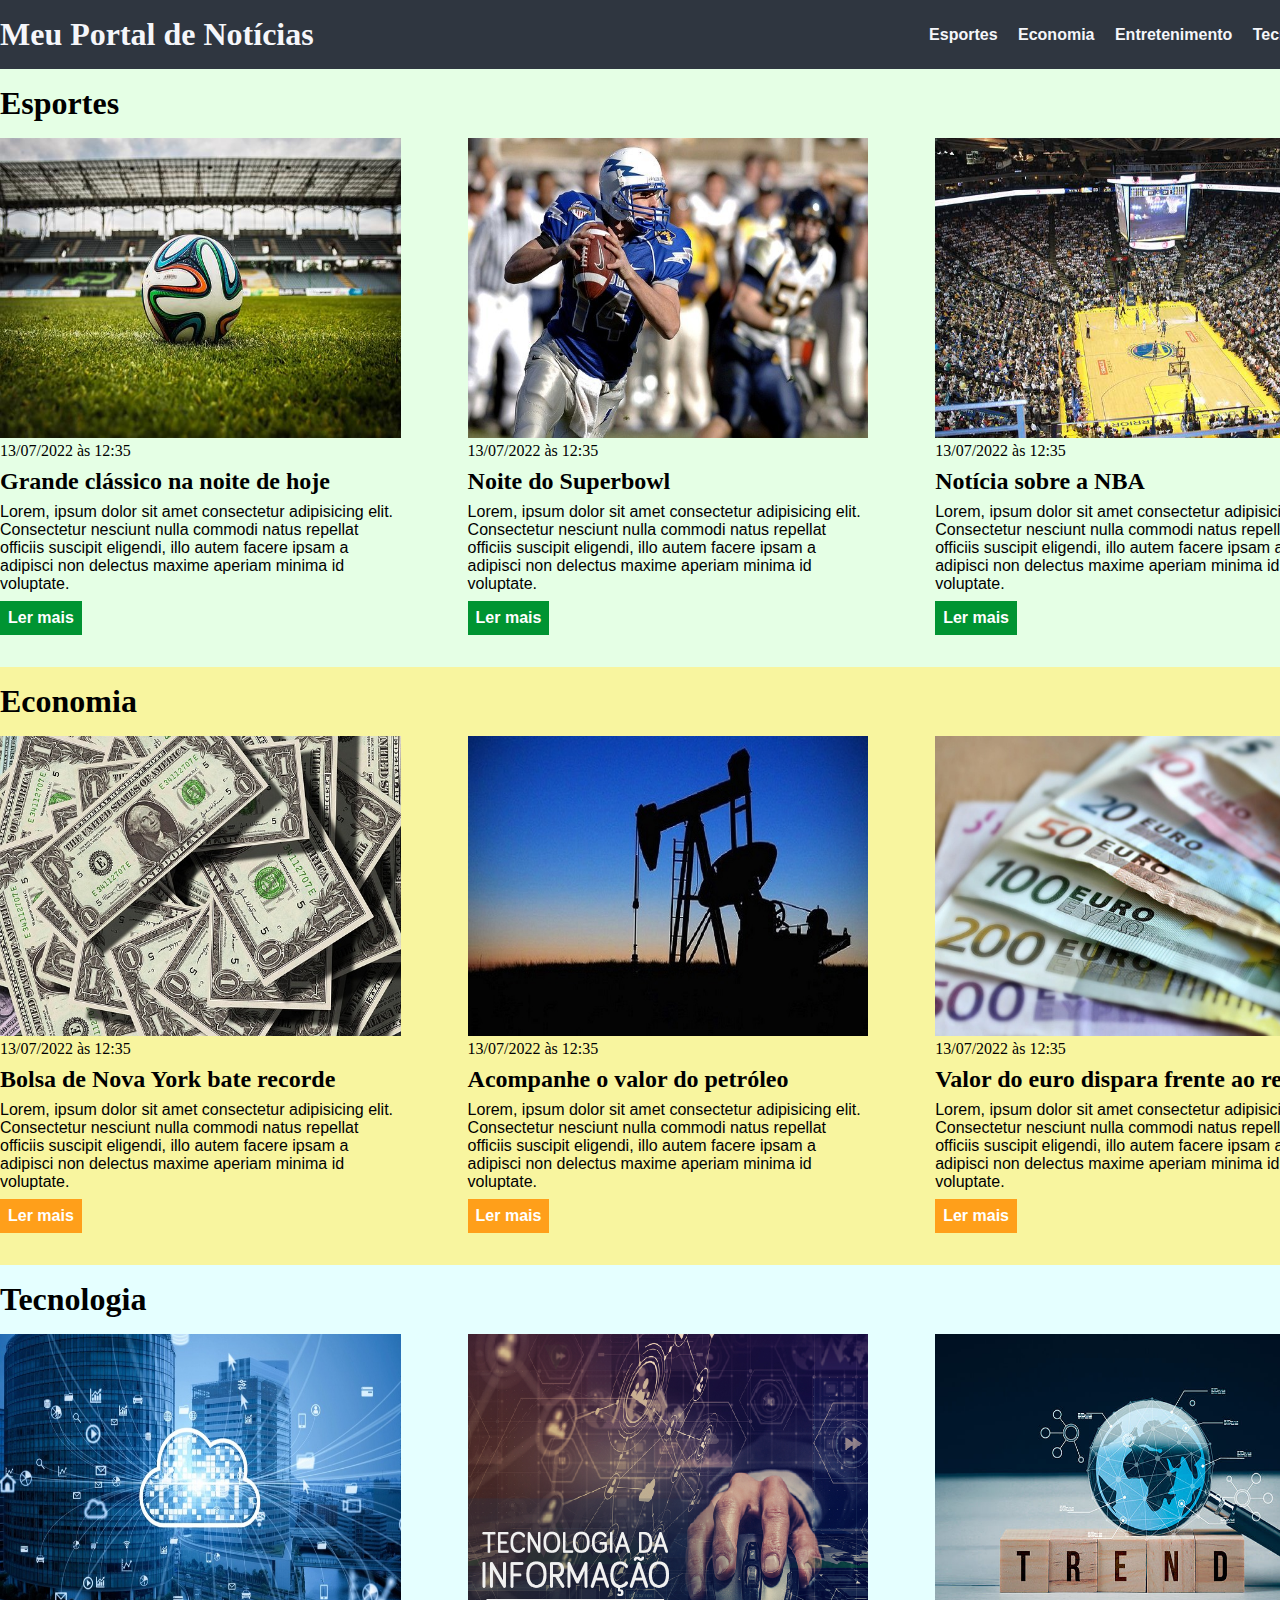
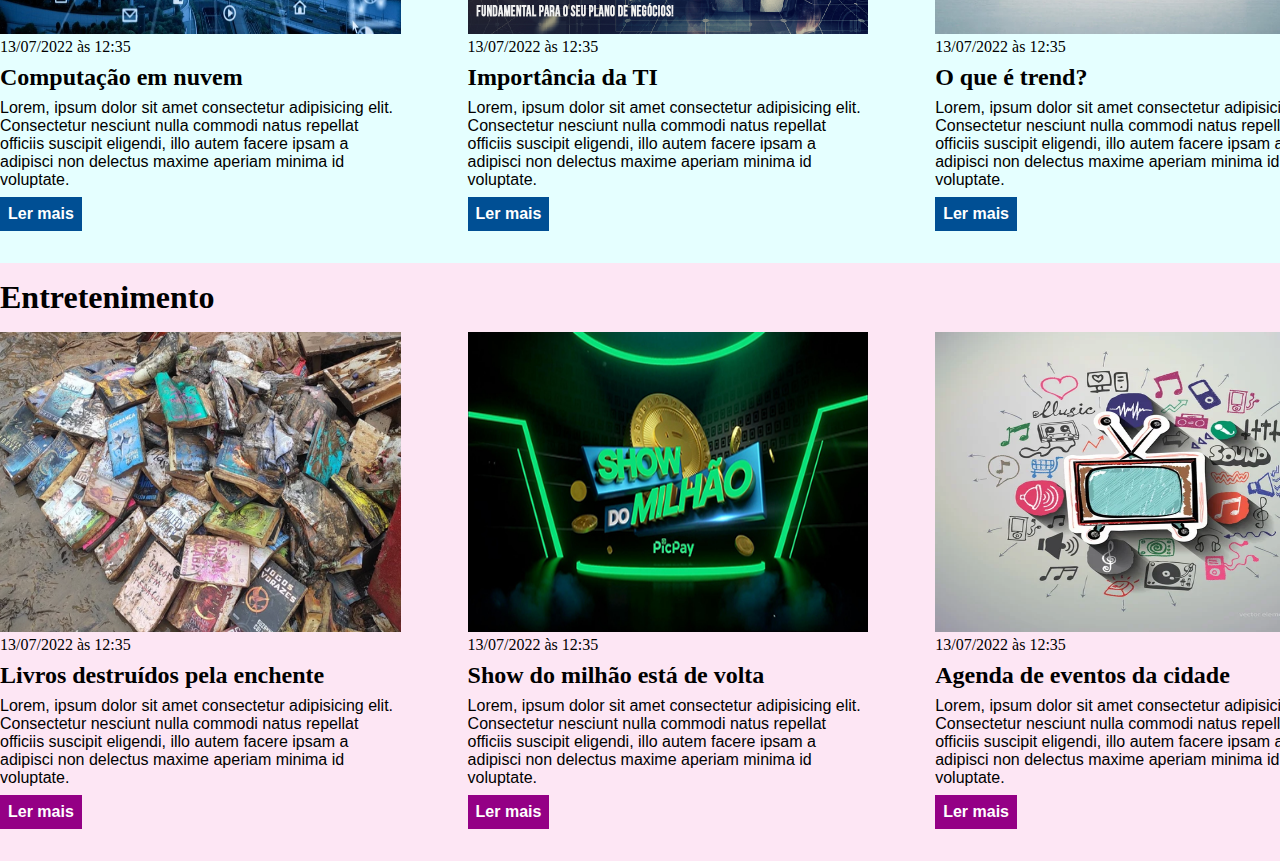
<file: index.htm>
<!DOCTYPE html>
<html lang="pt-br">
<head>
    <meta charset="UTF-8">
    <meta name="viewport" content="width=device-width, initial-scale=1.0">
    <title>Meu Portal de Notícias</title>
    <link rel="stylesheet" type="text/css" href="style.css">
</head>
<body>
    <header>
        <div class="container">
            <h1>Meu Portal de Notícias</h1>
        <nav>
            <ul>
                <li>
                    <a href="#sports" title="Ir para a seção de esportes">Esportes</a>
                </li>
                <li>
                    <a href="#economy" title="Ir para a seção de esportes">Economia</a>
                </li>
                <li>
                    <a href="#entertainment" title="Ir para a seção de esportes">Entretenimento</a>
                </li>
                <li>
                    <a href="#technology" title="Ir para a seção de esportes">Tecnologia</a>
                </li>
            </ul>
        </nav>
        </div>
    </header>
    <section id="sports">
        <div class="container">
            <h2>Esportes</h2>
            <div class="articles">
                <article>
                    <img src="imagens/futebol.jpg" alt="Bola de futebol">
                    <header>
                    <time class="creation-date" >13/07/2022 às 12:35</time>
                    </header>
                    <h3>Grande clássico na noite de hoje</h3>
                    <p>
                        Lorem, ipsum dolor sit amet consectetur adipisicing elit. Consectetur nesciunt nulla commodi natus repellat officiis suscipit eligendi, 
                        illo autem facere ipsam a adipisci non delectus maxime aperiam minima id voluptate.
                    </p>
                    <a href="#" title="Leia a notícia completa">Ler mais</a>
                </article>
                <article>
                    <img src="imagens/futebol-americano.jpg" alt="Bola de futebol">
                    <header>
                    <time class="creation-date" >13/07/2022 às 12:35</time>
                    </header>
                    <h3>Noite do Superbowl</h3>
                    <p>
                        Lorem, ipsum dolor sit amet consectetur adipisicing elit. Consectetur nesciunt nulla commodi natus repellat officiis suscipit eligendi, 
                        illo autem facere ipsam a adipisci non delectus maxime aperiam minima id voluptate.
                    </p>
                    <a href="#" title="Leia a notícia completa">Ler mais</a>
                </article>
                <article>
                    <img src="imagens/basquete.jpg" alt="Bola de futebol">
                    <header>
                    <time class="creation-date" >13/07/2022 às 12:35</time>
                    </header>
                    <h3>Notícia sobre a NBA</h3>
                    <p>
                        Lorem, ipsum dolor sit amet consectetur adipisicing elit. Consectetur nesciunt nulla commodi natus repellat officiis suscipit eligendi, 
                        illo autem facere ipsam a adipisci non delectus maxime aperiam minima id voluptate.
                    </p>
                    <a href="#" title="Leia a notícia completa">Ler mais</a>
                </article>
            </div>
        </div>
    </section>
    <section id="economy">
        <div class="container">
            <h2>Economia</h2>
            <div class="articles">
                <article>
                    <img src="imagens/dolares.jpg" alt="dolares">
                    <header>
                    <time class="creation-date" >13/07/2022 às 12:35</time>
                    </header>
                    <h3>Bolsa de Nova York bate recorde</h3>
                    <p>
                        Lorem, ipsum dolor sit amet consectetur adipisicing elit. Consectetur nesciunt nulla commodi natus repellat officiis suscipit eligendi, 
                        illo autem facere ipsam a adipisci non delectus maxime aperiam minima id voluptate.
                    </p>
                    <a href="#" title="Leia a notícia completa">Ler mais</a>
                </article>
                <article>
                    <img src="imagens/petroleo.jpg" alt="petróleo">
                    <header>
                    <time class="creation-date" >13/07/2022 às 12:35</time>
                    </header>
                    <h3>Acompanhe o valor do petróleo</h3>
                    <p>
                        Lorem, ipsum dolor sit amet consectetur adipisicing elit. Consectetur nesciunt nulla commodi natus repellat officiis suscipit eligendi, 
                        illo autem facere ipsam a adipisci non delectus maxime aperiam minima id voluptate.
                    </p>
                    <a href="#" title="Leia a notícia completa">Ler mais</a>
                </article>
                <article>
                    <img src="imagens/euro.jpg" alt="euros">
                    <header>
                    <time class="creation-date" >13/07/2022 às 12:35</time>
                    </header>
                    <h3>Valor do euro dispara frente ao real</h3>
                    <p>
                        Lorem, ipsum dolor sit amet consectetur adipisicing elit. Consectetur nesciunt nulla commodi natus repellat officiis suscipit eligendi, 
                        illo autem facere ipsam a adipisci non delectus maxime aperiam minima id voluptate.
                    </p>
                    <a href="#" title="Leia a notícia completa">Ler mais</a>
                </article>
            </div>
        </div>
    </section>
    <section id="technology">
        <div class="container">
        <h2>Tecnologia</h2>
        <div class="articles">
            <article>
                <img src="imagens/cloud.jpeg" alt="servidores cloud">
                <header>
                <time class="creation-date" >13/07/2022 às 12:35</time>
                </header>
                <h3>Computação em nuvem</h3>
                <p>
                    Lorem, ipsum dolor sit amet consectetur adipisicing elit. Consectetur nesciunt nulla commodi natus repellat officiis suscipit eligendi, 
                    illo autem facere ipsam a adipisci non delectus maxime aperiam minima id voluptate.
                </p>
                <a href="#" title="Leia a notícia completa">Ler mais</a>
            </article>
            <article>
                <img src="imagens/Tecnologia_da_Informacao.jpg" alt="mouse">
                <header>
                <time class="creation-date" >13/07/2022 às 12:35</time>
                </header>
                <h3>Importância da TI</h3>
                <p>
                    Lorem, ipsum dolor sit amet consectetur adipisicing elit. Consectetur nesciunt nulla commodi natus repellat officiis suscipit eligendi, 
                    illo autem facere ipsam a adipisci non delectus maxime aperiam minima id voluptate.
                </p>
                <a href="#" title="Leia a notícia completa">Ler mais</a>
            </article>
            <article>
                <img src="imagens/tendencias.jpg" alt="palavra trend">
                <header>
                <time class="creation-date" >13/07/2022 às 12:35</time>
                </header>
                <h3>O que é trend?</h3>
                <p>
                    Lorem, ipsum dolor sit amet consectetur adipisicing elit. Consectetur nesciunt nulla commodi natus repellat officiis suscipit eligendi, 
                    illo autem facere ipsam a adipisci non delectus maxime aperiam minima id voluptate.
                </p>
                <a href="#" title="Leia a notícia completa">Ler mais</a>
            </article>
        </div>
    </div>
    </section>
    <section id="entertainment">
        <div class="container">
            <h2>Entretenimento</h2>
            <div class="articles">
                <article>
                    <img src="imagens/Livros.png" alt="livros destruídos">
                    <header>
                    <time class="creation-date" >13/07/2022 às 12:35</time>
                    </header>
                    <h3>Livros destruídos pela enchente</h3>
                    <p>
                        Lorem, ipsum dolor sit amet consectetur adipisicing elit. Consectetur nesciunt nulla commodi natus repellat officiis suscipit eligendi, 
                        illo autem facere ipsam a adipisci non delectus maxime aperiam minima id voluptate.
                    </p>
                    <a href="#" title="Leia a notícia completa">Ler mais</a>
                </article>
                <article>
                    <img src="imagens/Show_do_Milhão.jpg" alt="logotipo show do milhão">
                    <header>
                    <time class="creation-date" >13/07/2022 às 12:35</time>
                    </header>
                    <h3>Show do milhão está de volta</h3>
                    <p>
                        Lorem, ipsum dolor sit amet consectetur adipisicing elit. Consectetur nesciunt nulla commodi natus repellat officiis suscipit eligendi, 
                        illo autem facere ipsam a adipisci non delectus maxime aperiam minima id voluptate.
                    </p>
                    <a href="#" title="Leia a notícia completa">Ler mais</a>
                </article>
                <article>
                    <img src="imagens/mídias.jpg" alt="várias mídias">
                    <header>
                    <time class="creation-date" >13/07/2022 às 12:35</time>
                    </header>
                    <h3>Agenda de eventos da cidade</h3>
                    <p>
                        Lorem, ipsum dolor sit amet consectetur adipisicing elit. Consectetur nesciunt nulla commodi natus repellat officiis suscipit eligendi, 
                        illo autem facere ipsam a adipisci non delectus maxime aperiam minima id voluptate.
                    </p>
                    <a href="#" title="Leia a notícia completa">Ler mais</a>
                </article>
            </div>
        </div>
    </section>
</body>
</html>
</file>
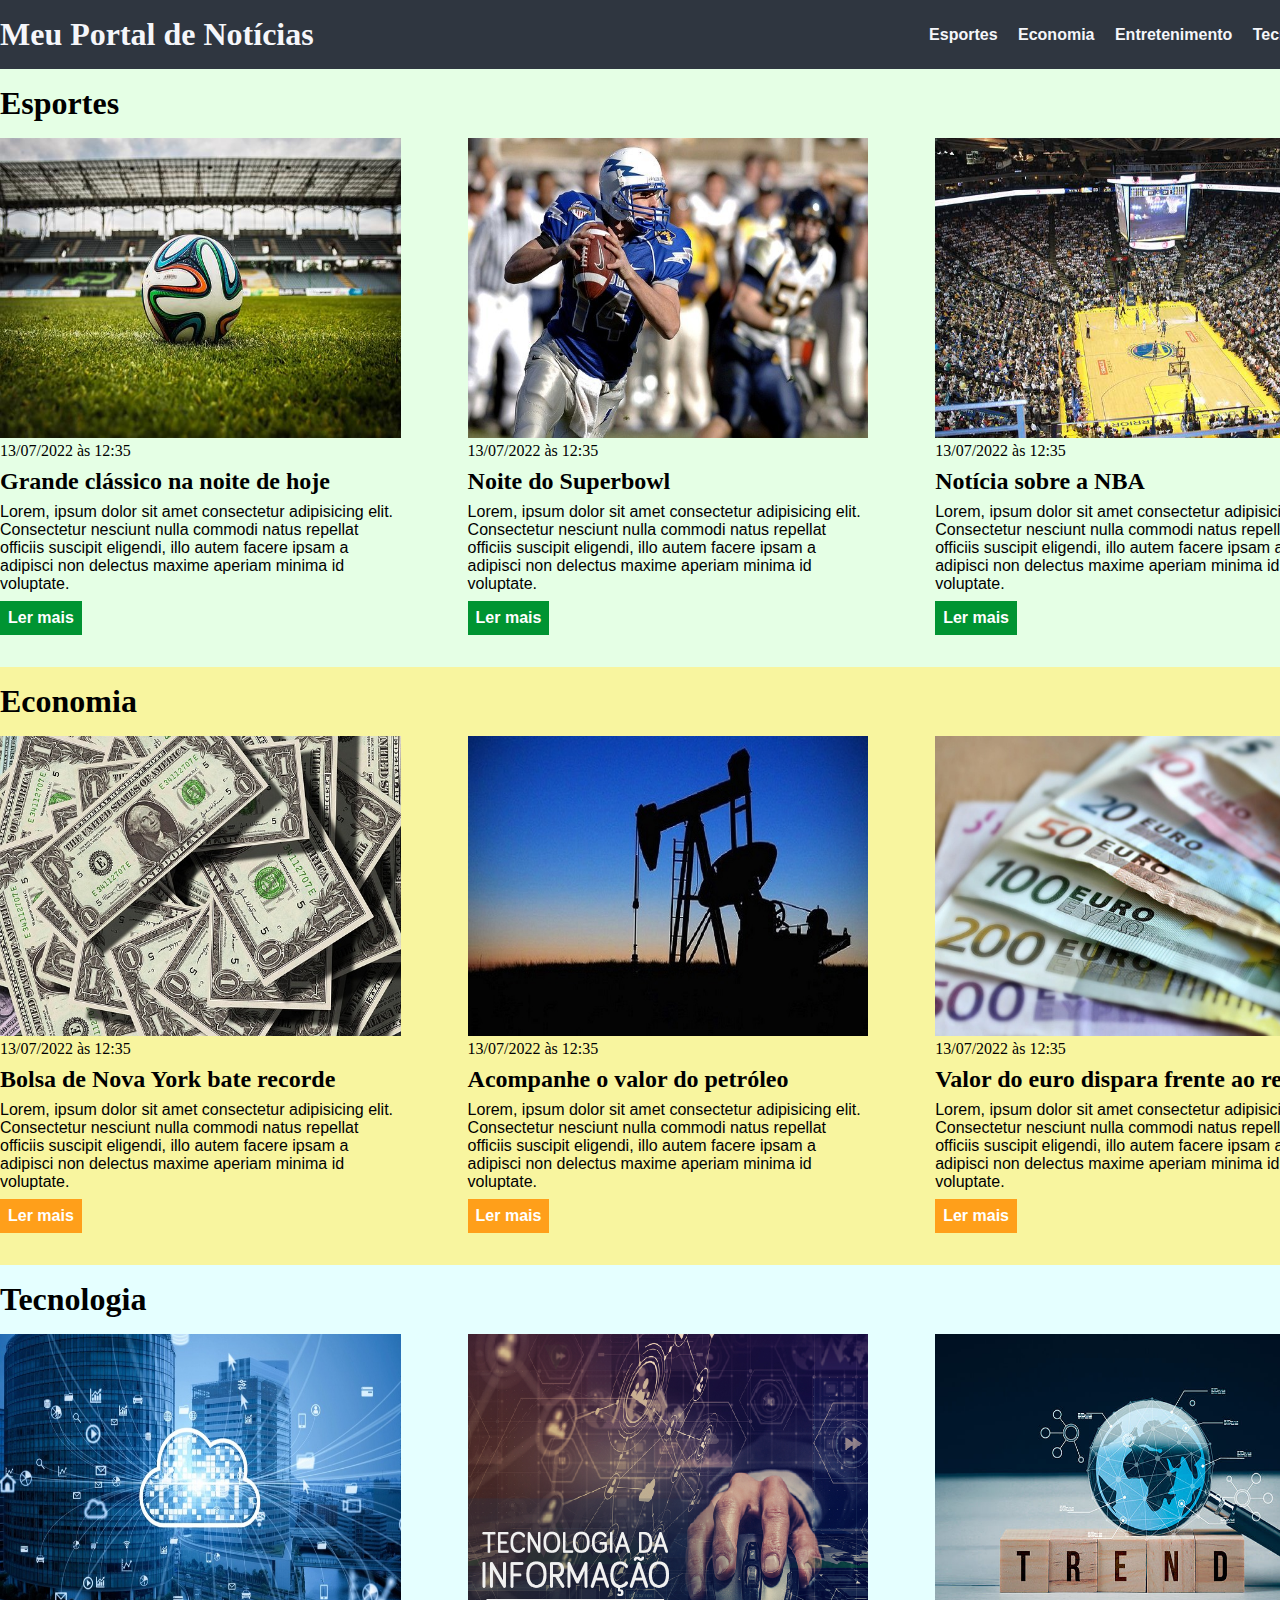
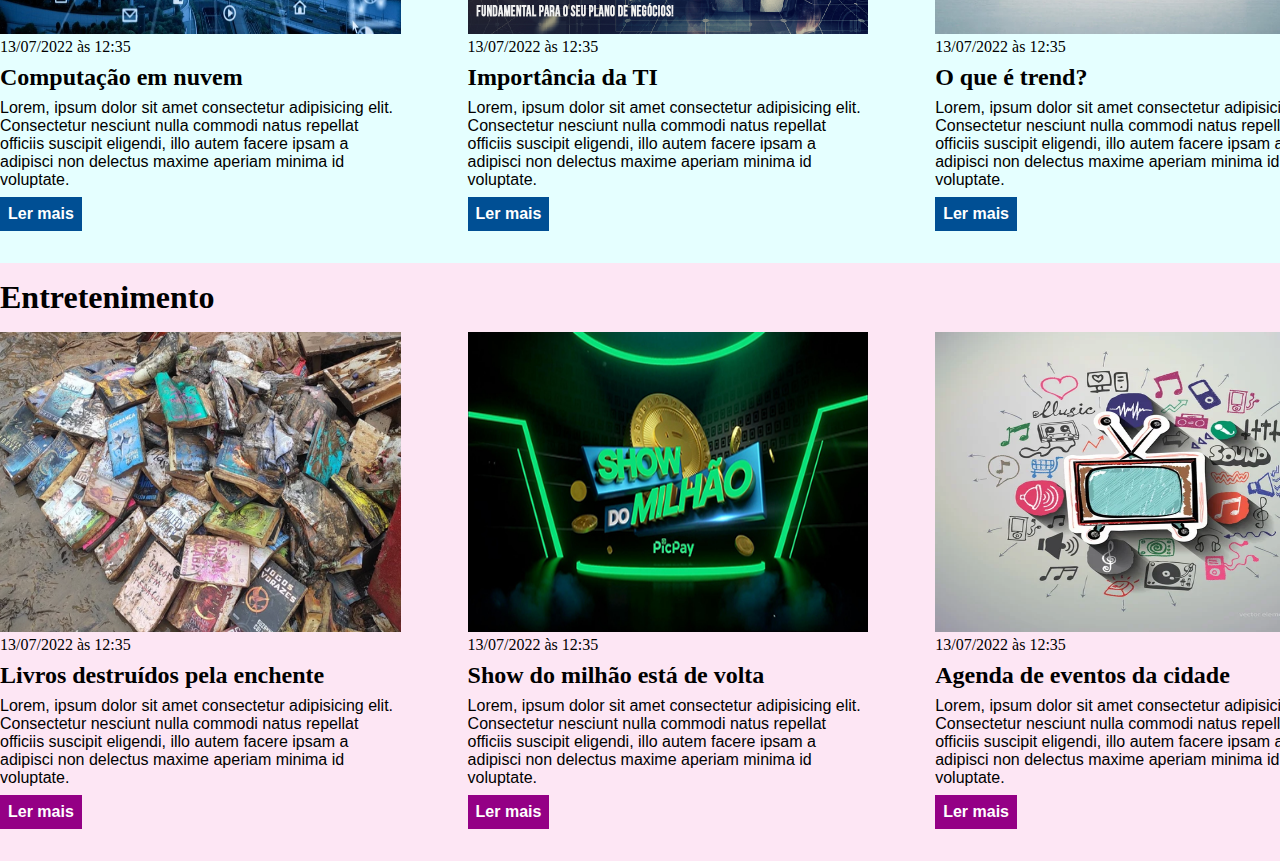
<file: index.html>
<!DOCTYPE html>
<html lang="pt-br">
<head>
    <meta charset="UTF-8">
    <meta name="viewport" content="width=device-width, initial-scale=1.0">
    <title>Meu Portal de Notícias</title>
    <link rel="stylesheet" type="text/css" href="style.css">
</head>
<body>
    <header>
        <div class="container">
            <h1>Meu Portal de Notícias</h1>
        <nav>
            <ul>
                <li>
                    <a href="#sports" title="Ir para a seção de esportes">Esportes</a>
                </li>
                <li>
                    <a href="#economy" title="Ir para a seção de esportes">Economia</a>
                </li>
                <li>
                    <a href="#entertainment" title="Ir para a seção de esportes">Entretenimento</a>
                </li>
                <li>
                    <a href="#technology" title="Ir para a seção de esportes">Tecnologia</a>
                </li>
            </ul>
        </nav>
        </div>
    </header>
    <section id="sports">
        <div class="container">
            <h2>Esportes</h2>
            <div class="articles">
                <article>
                    <img src="imagens/futebol.jpg" alt="Bola de futebol">
                    <header>
                    <time class="creation-date" >13/07/2022 às 12:35</time>
                    </header>
                    <h3>Grande clássico na noite de hoje</h3>
                    <p>
                        Lorem, ipsum dolor sit amet consectetur adipisicing elit. Consectetur nesciunt nulla commodi natus repellat officiis suscipit eligendi, 
                        illo autem facere ipsam a adipisci non delectus maxime aperiam minima id voluptate.
                    </p>
                    <a href="#" title="Leia a notícia completa">Ler mais</a>
                </article>
                <article>
                    <img src="imagens/futebol-americano.jpg" alt="Bola de futebol">
                    <header>
                    <time class="creation-date" >13/07/2022 às 12:35</time>
                    </header>
                    <h3>Noite do Superbowl</h3>
                    <p>
                        Lorem, ipsum dolor sit amet consectetur adipisicing elit. Consectetur nesciunt nulla commodi natus repellat officiis suscipit eligendi, 
                        illo autem facere ipsam a adipisci non delectus maxime aperiam minima id voluptate.
                    </p>
                    <a href="#" title="Leia a notícia completa">Ler mais</a>
                </article>
                <article>
                    <img src="imagens/basquete.jpg" alt="Bola de futebol">
                    <header>
                    <time class="creation-date" >13/07/2022 às 12:35</time>
                    </header>
                    <h3>Notícia sobre a NBA</h3>
                    <p>
                        Lorem, ipsum dolor sit amet consectetur adipisicing elit. Consectetur nesciunt nulla commodi natus repellat officiis suscipit eligendi, 
                        illo autem facere ipsam a adipisci non delectus maxime aperiam minima id voluptate.
                    </p>
                    <a href="#" title="Leia a notícia completa">Ler mais</a>
                </article>
            </div>
        </div>
    </section>
    <section id="economy">
        <div class="container">
            <h2>Economia</h2>
            <div class="articles">
                <article>
                    <img src="imagens/dolares.jpg" alt="dolares">
                    <header>
                    <time class="creation-date" >13/07/2022 às 12:35</time>
                    </header>
                    <h3>Bolsa de Nova York bate recorde</h3>
                    <p>
                        Lorem, ipsum dolor sit amet consectetur adipisicing elit. Consectetur nesciunt nulla commodi natus repellat officiis suscipit eligendi, 
                        illo autem facere ipsam a adipisci non delectus maxime aperiam minima id voluptate.
                    </p>
                    <a href="#" title="Leia a notícia completa">Ler mais</a>
                </article>
                <article>
                    <img src="imagens/petroleo.jpg" alt="petróleo">
                    <header>
                    <time class="creation-date" >13/07/2022 às 12:35</time>
                    </header>
                    <h3>Acompanhe o valor do petróleo</h3>
                    <p>
                        Lorem, ipsum dolor sit amet consectetur adipisicing elit. Consectetur nesciunt nulla commodi natus repellat officiis suscipit eligendi, 
                        illo autem facere ipsam a adipisci non delectus maxime aperiam minima id voluptate.
                    </p>
                    <a href="#" title="Leia a notícia completa">Ler mais</a>
                </article>
                <article>
                    <img src="imagens/euro.jpg" alt="euros">
                    <header>
                    <time class="creation-date" >13/07/2022 às 12:35</time>
                    </header>
                    <h3>Valor do euro dispara frente ao real</h3>
                    <p>
                        Lorem, ipsum dolor sit amet consectetur adipisicing elit. Consectetur nesciunt nulla commodi natus repellat officiis suscipit eligendi, 
                        illo autem facere ipsam a adipisci non delectus maxime aperiam minima id voluptate.
                    </p>
                    <a href="#" title="Leia a notícia completa">Ler mais</a>
                </article>
            </div>
        </div>
    </section>
    <section id="technology">
        <div class="container">
        <h2>Tecnologia</h2>
        <div class="articles">
            <article>
                <img src="imagens/cloud.jpeg" alt="servidores cloud">
                <header>
                <time class="creation-date" >13/07/2022 às 12:35</time>
                </header>
                <h3>Computação em nuvem</h3>
                <p>
                    Lorem, ipsum dolor sit amet consectetur adipisicing elit. Consectetur nesciunt nulla commodi natus repellat officiis suscipit eligendi, 
                    illo autem facere ipsam a adipisci non delectus maxime aperiam minima id voluptate.
                </p>
                <a href="#" title="Leia a notícia completa">Ler mais</a>
            </article>
            <article>
                <img src="imagens/Tecnologia_da_Informacao.jpg" alt="mouse">
                <header>
                <time class="creation-date" >13/07/2022 às 12:35</time>
                </header>
                <h3>Importância da TI</h3>
                <p>
                    Lorem, ipsum dolor sit amet consectetur adipisicing elit. Consectetur nesciunt nulla commodi natus repellat officiis suscipit eligendi, 
                    illo autem facere ipsam a adipisci non delectus maxime aperiam minima id voluptate.
                </p>
                <a href="#" title="Leia a notícia completa">Ler mais</a>
            </article>
            <article>
                <img src="imagens/tendencias.jpg" alt="palavra trend">
                <header>
                <time class="creation-date" >13/07/2022 às 12:35</time>
                </header>
                <h3>O que é trend?</h3>
                <p>
                    Lorem, ipsum dolor sit amet consectetur adipisicing elit. Consectetur nesciunt nulla commodi natus repellat officiis suscipit eligendi, 
                    illo autem facere ipsam a adipisci non delectus maxime aperiam minima id voluptate.
                </p>
                <a href="#" title="Leia a notícia completa">Ler mais</a>
            </article>
        </div>
    </div>
    </section>
    <section id="entertainment">
        <div class="container">
            <h2>Entretenimento</h2>
            <div class="articles">
                <article>
                    <img src="imagens/Livros.png" alt="livros destruídos">
                    <header>
                    <time class="creation-date" >13/07/2022 às 12:35</time>
                    </header>
                    <h3>Livros destruídos pela enchente</h3>
                    <p>
                        Lorem, ipsum dolor sit amet consectetur adipisicing elit. Consectetur nesciunt nulla commodi natus repellat officiis suscipit eligendi, 
                        illo autem facere ipsam a adipisci non delectus maxime aperiam minima id voluptate.
                    </p>
                    <a href="#" title="Leia a notícia completa">Ler mais</a>
                </article>
                <article>
                    <img src="imagens/Show_do_Milhão.jpg" alt="logotipo show do milhão">
                    <header>
                    <time class="creation-date" >13/07/2022 às 12:35</time>
                    </header>
                    <h3>Show do milhão está de volta</h3>
                    <p>
                        Lorem, ipsum dolor sit amet consectetur adipisicing elit. Consectetur nesciunt nulla commodi natus repellat officiis suscipit eligendi, 
                        illo autem facere ipsam a adipisci non delectus maxime aperiam minima id voluptate.
                    </p>
                    <a href="#" title="Leia a notícia completa">Ler mais</a>
                </article>
                <article>
                    <img src="imagens/mídias.jpg" alt="várias mídias">
                    <header>
                    <time class="creation-date" >13/07/2022 às 12:35</time>
                    </header>
                    <h3>Agenda de eventos da cidade</h3>
                    <p>
                        Lorem, ipsum dolor sit amet consectetur adipisicing elit. Consectetur nesciunt nulla commodi natus repellat officiis suscipit eligendi, 
                        illo autem facere ipsam a adipisci non delectus maxime aperiam minima id voluptate.
                    </p>
                    <a href="#" title="Leia a notícia completa">Ler mais</a>
                </article>
            </div>
        </div>
    </section>
</body>
</html>
</file>
<file: style.css>
* {
    box-sizing: border-box;
    padding: 0;
    margin: 0;
}

body > header {
    background-color: #2f3640;
    padding: 16px 0;
    color:#f5f6fa ;   
}

header .container {
    display: flex;
    align-items: center;
    justify-content: space-between;
}

header li {
    display: inline;
    font-family: Arial, Helvetica, sans-serif;
    font-weight: bold;
}

header li a {
    color: #f5f6fa;
    text-decoration: none;
    margin-left: 16px;
}

.container {
    width: 1336px;
    margin: 0 auto;
}

.articles {
    display: flex;
    flex-wrap: wrap;
    justify-content: space-between;
}

article img {
    width: 100%;
    height: 300px;
}

.articles article {
    width: 30%;
}

section {
    padding: 16px 0 ;
}

section h2, 
.articles article {
    margin-bottom: 16px;
}

.articles article h3 {
    margin-top: 8px;
    margin-bottom: 8px;
}

.articles article a {
    background-color: blue;
    color: #fff;
    padding: 8px;
    display: inline-block;
    text-decoration: none;
    font-weight: bold;
    margin-top: 8px;
}

.articles article a:hover {
    text-decoration: underline;
}

.articles article p,
.articles article a {
    font-family: Arial, Helvetica, sans-serif;   
}

.articles article h3{
    font-size: 24px;
}

section h2 {
    font-size: 32px;
}

#sports {
    background-color:rgba(0, 255, 0, 0.1) ;
}

#sports .articles article a {
    background-color:#009432;
}

#economy {
    background-color: #f8f59f;
}

#economy .articles  article a {
    background-color: #ff9f1a;
}

#technology {
    background-color:rgba(0, 255, 255, 0.1) ;
}

#technology .articles article a {
    background-color:#004f94;
}

#entertainment {
    background-color:rgba(237, 9, 145, 0.1) ;
}

#entertainment .articles article a {
    background-color:#940085;
}
</file>
